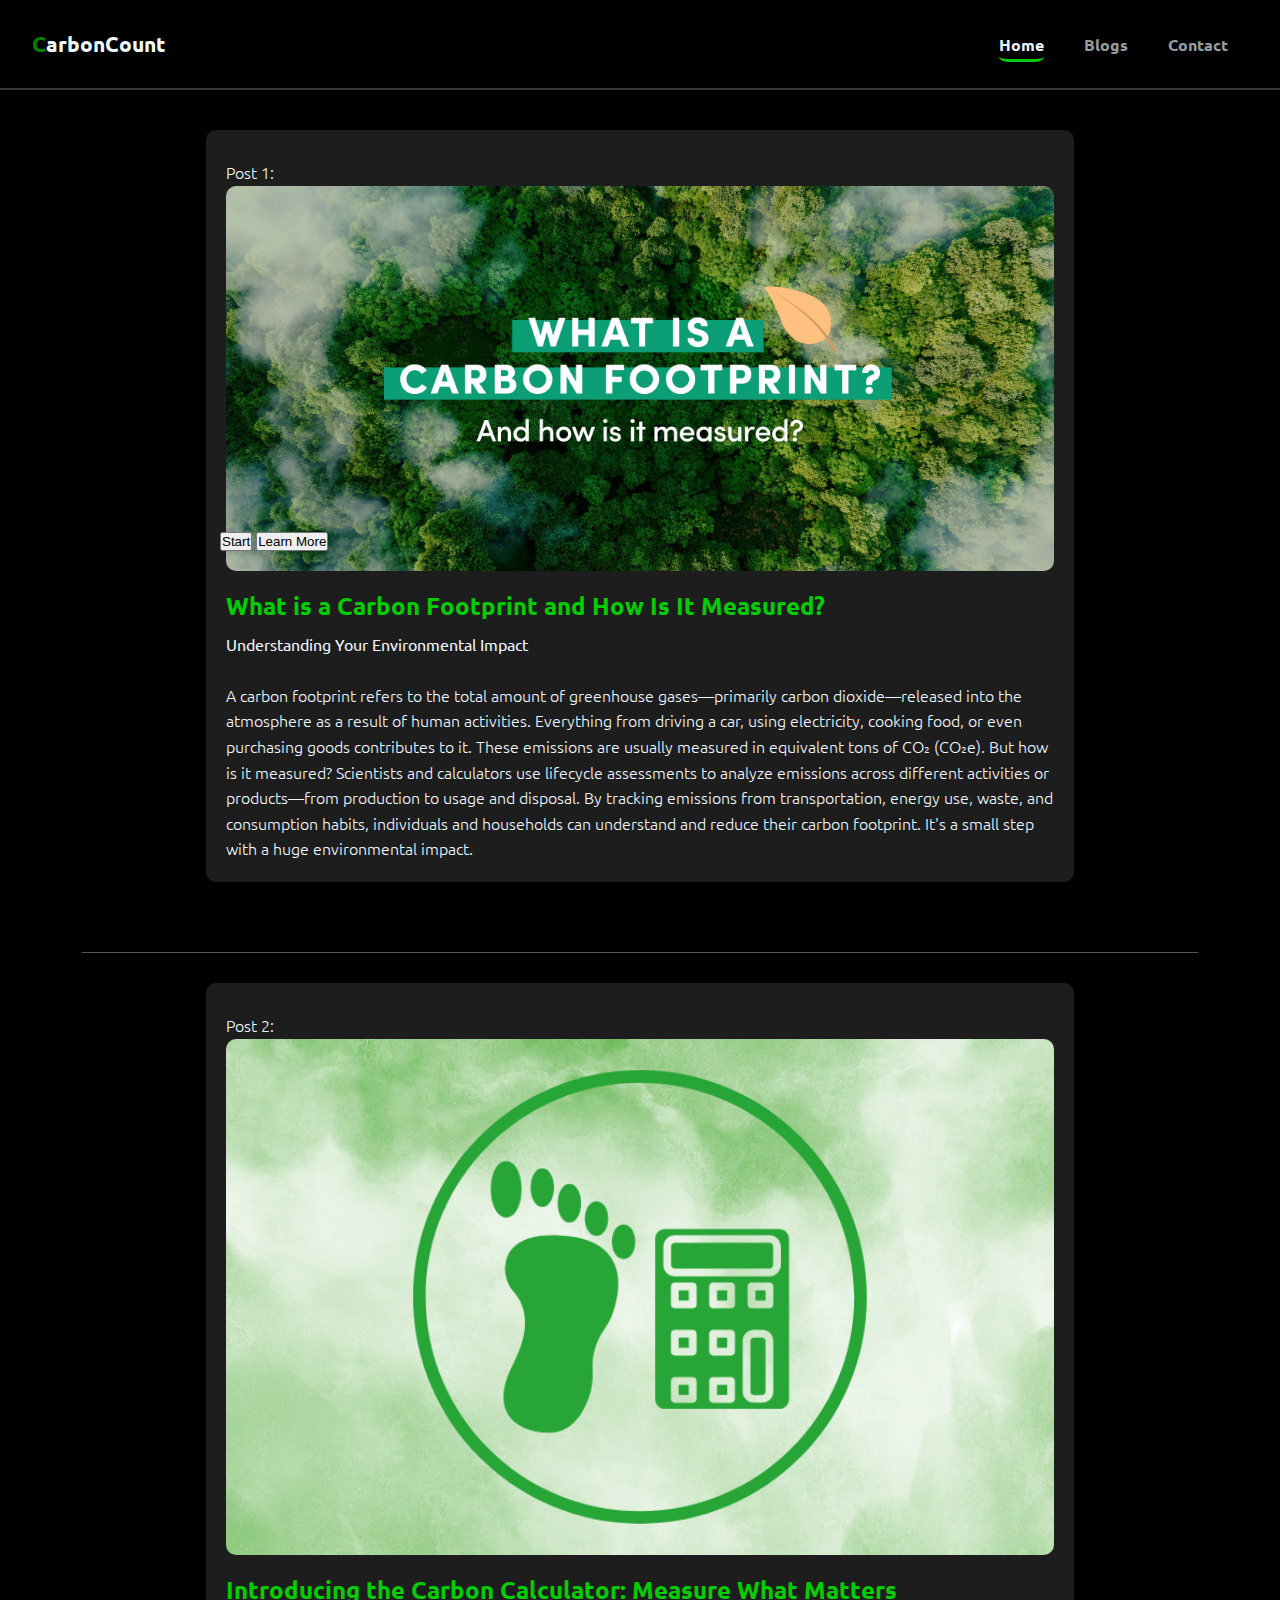
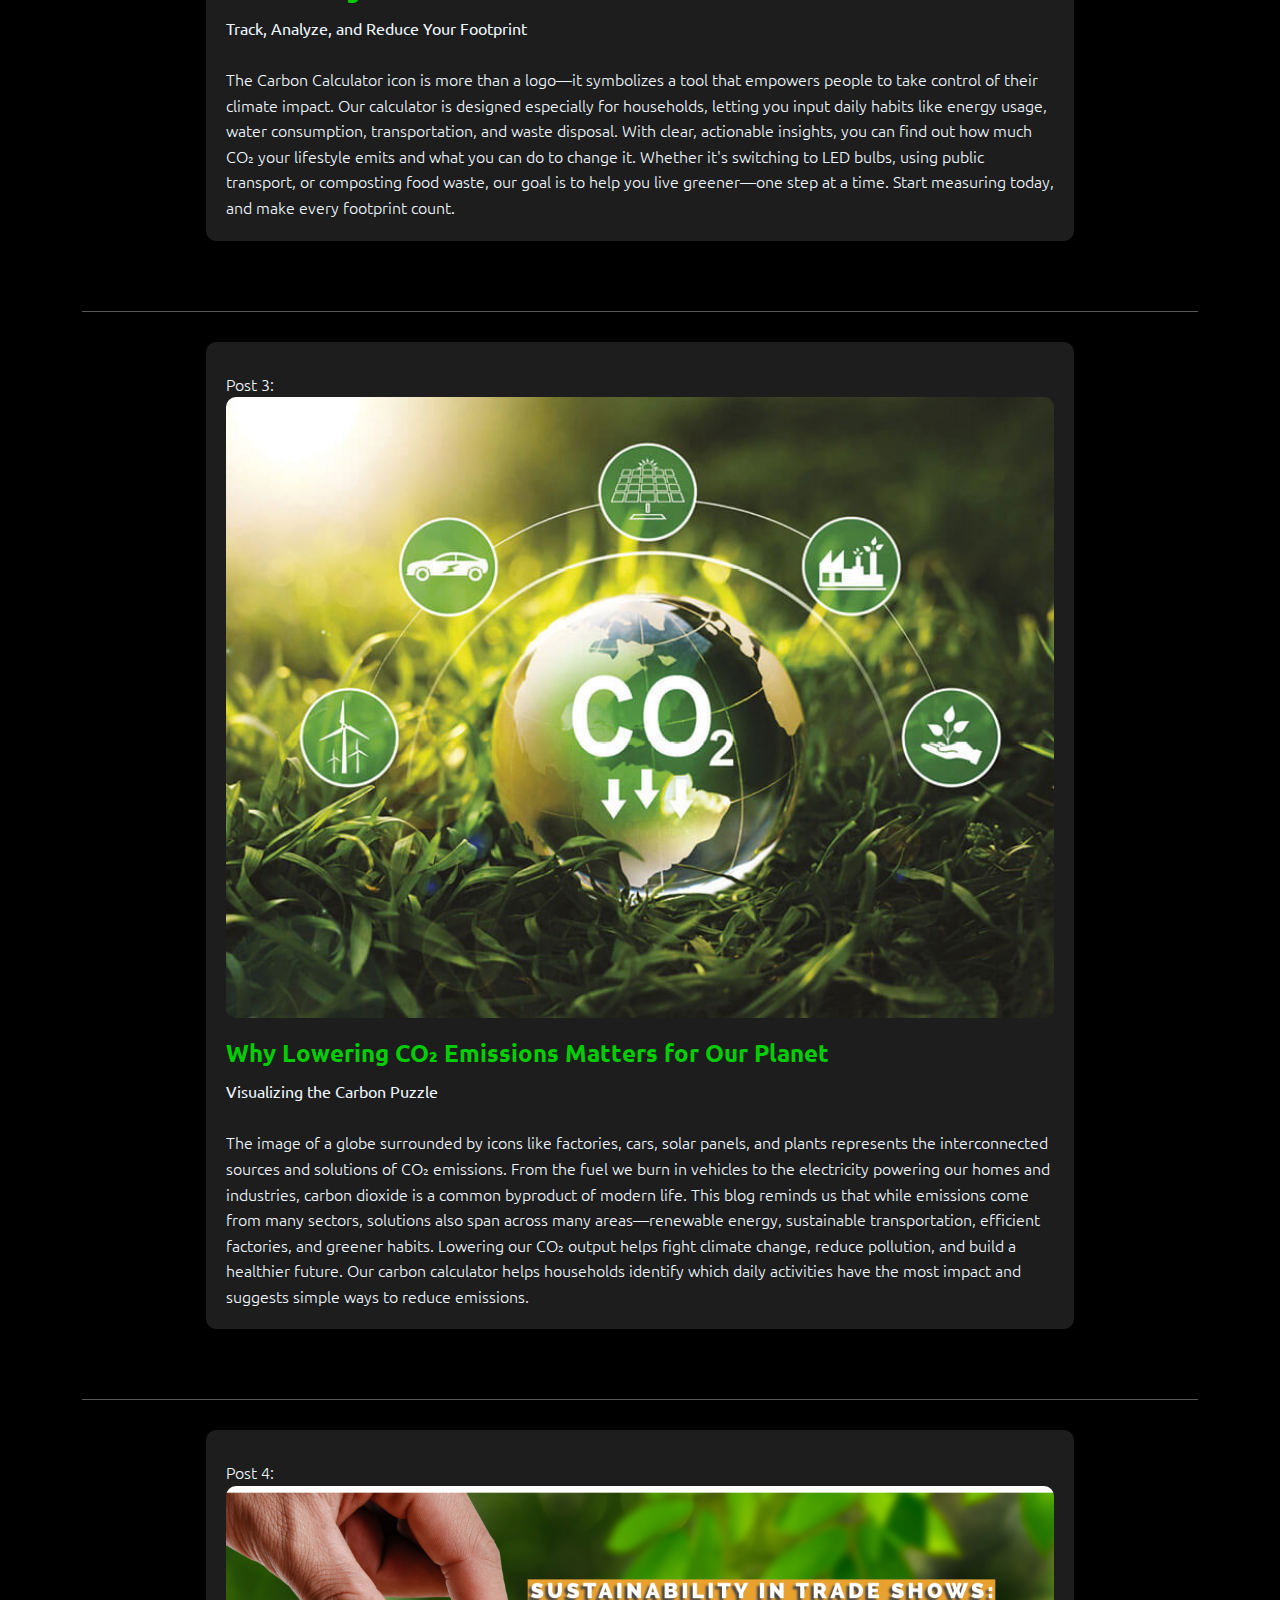
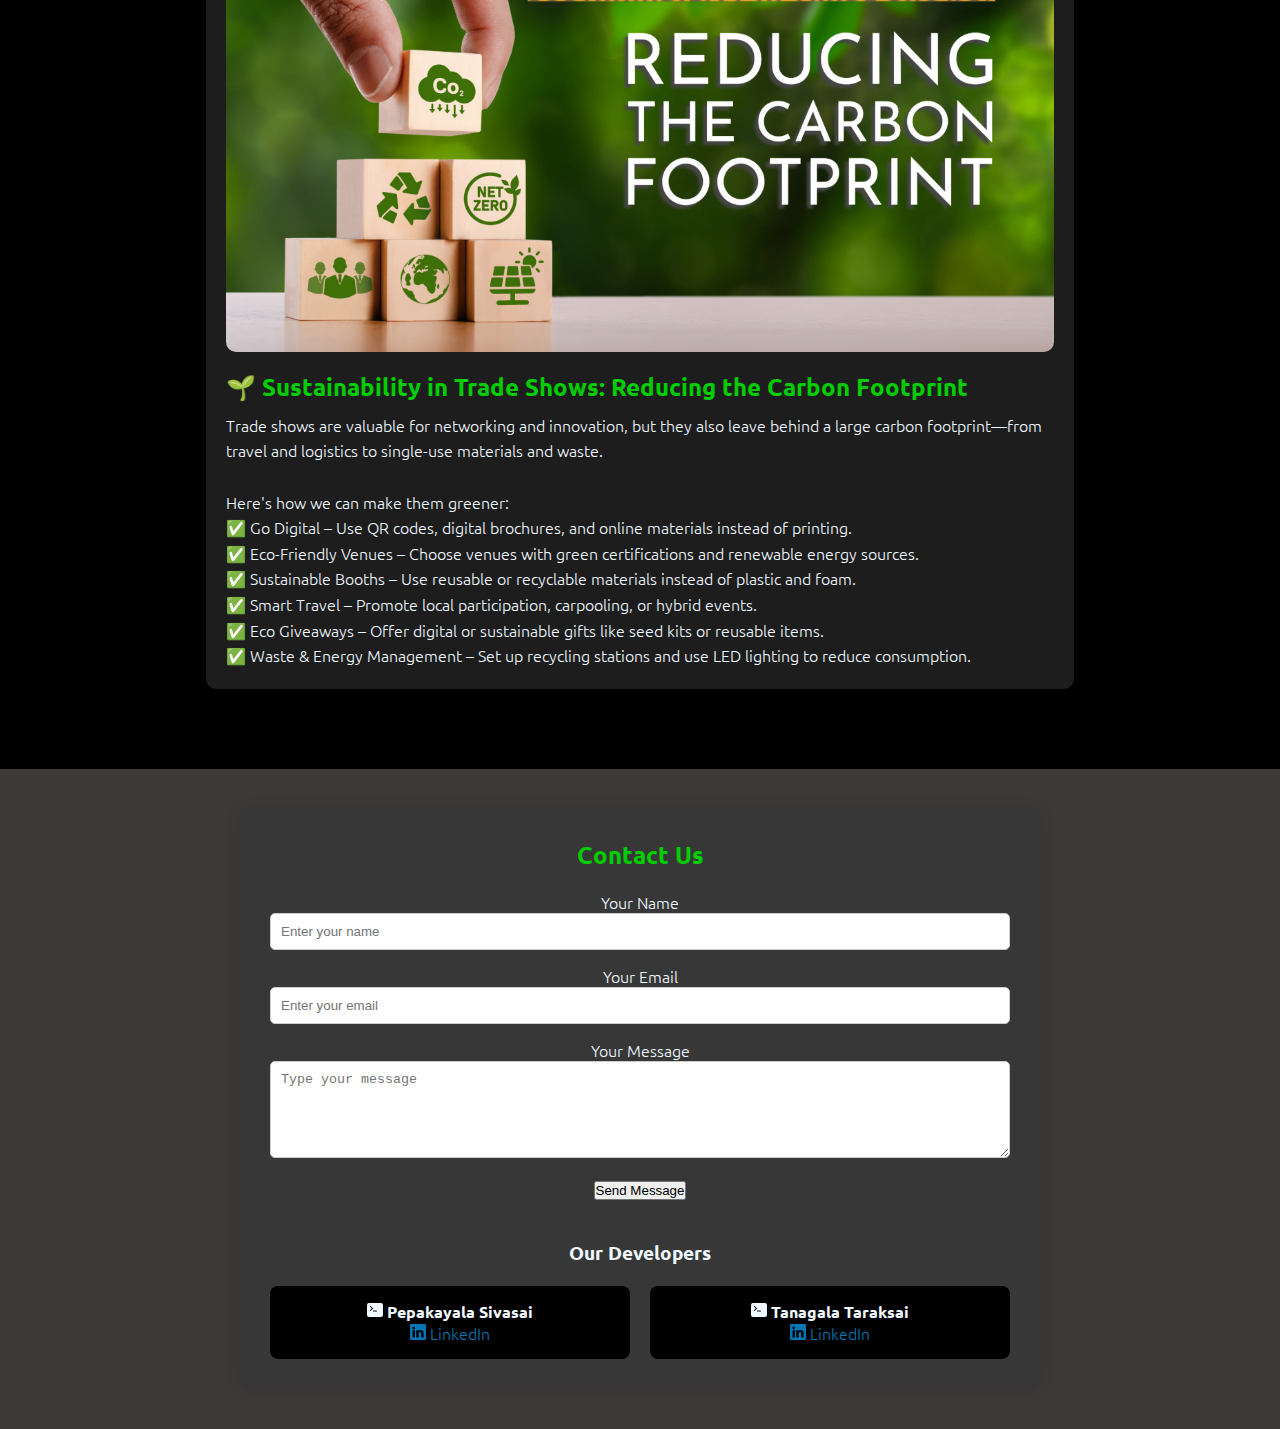
<file: index.html>
<!DOCTYPE html>
<html lang="en">

<head>
    <meta charset="UTF-8" />
    <meta name="viewport" content="width=device-width, initial-scale=1.0" />
    <title>CarbonCount</title>
    <link rel="preconnect" href="https://fonts.googleapis.com">
    <link rel="preconnect" href="https://fonts.gstatic.com" crossorigin>
    <link
        href="https://fonts.googleapis.com/css2?family=Ubuntu:ital,wght@0,300;0,400;0,500;0,700;1,300;1,400;1,500;1,700&display=swap"
        rel="stylesheet">
    <link rel="stylesheet" href="style.css" />
</head>

<body>
    <header>
        <div class="navbar">
            <div class="logo">CarbonCount</div>
            <ul class="navbox">
                <li><a href="#home" class="nav-link active">Home</a></li>
                <li><a href="#blogs" class="nav-link">Blogs</a></li>
                <li><a href="#contact" class="nav-link">Contact</a></li>
            </ul>
        </div>
    </header>

    <div class="container">

        <section class="mainbox" id="home">
            <div class="slider"></div>
            <div class="btns">
                <a href="main2.html"> <button>Start</button></a>
                <a href="#blogs"><button>Learn More </button> </a>
            </div>
        </section>

        <section class="blogpost" id="blogs">
            <div class="blogbox">
                <p>Post 1:</p>
                <img src="imgs/Carbon_Footprint_Blog_Header.jpg" alt="Carbon Blog">
                <h1>What is a Carbon Footprint and How Is It Measured?</h1>
                <p><b>Understanding Your Environmental Impact</b><br><br>
                    A carbon footprint refers to the total amount of greenhouse gases—primarily carbon dioxide—released
                    into
                    the atmosphere as a result of human activities. Everything from driving a car, using electricity,
                    cooking food, or even purchasing goods contributes to it. These emissions are usually measured in
                    equivalent tons of CO₂ (CO₂e).

                    But how is it measured? Scientists and calculators use lifecycle assessments to analyze emissions
                    across
                    different activities or products—from production to usage and disposal. By tracking emissions from
                    transportation, energy use, waste, and consumption habits, individuals and households can understand
                    and
                    reduce their carbon footprint. It's a small step with a huge environmental impact.</p>
            </div>
            <hr />
            <div class="blogbox">
                <p>Post 2:</p>
                <img src="imgs/Carbon-calculator.png" alt="Calculator">
                <h1>Introducing the Carbon Calculator: Measure What Matters</h1>
                <p><b>Track, Analyze, and Reduce Your Footprint</b><br><br>

                    The Carbon Calculator icon is more than a logo—it symbolizes a tool that empowers people to take
                    control
                    of their climate impact. Our calculator is designed especially for households, letting you input
                    daily
                    habits like energy usage, water consumption, transportation, and waste disposal.

                    With clear, actionable insights, you can find out how much CO₂ your lifestyle emits and what you can
                    do
                    to change it. Whether it's switching to LED bulbs, using public transport, or composting food waste,
                    our
                    goal is to help you live greener—one step at a time. Start measuring today, and make every footprint
                    count.
                </p>
            </div>
            <hr />
            <div class="blogbox">
                <p>Post 3:</p>
                <img src="imgs/p84-85_01_800x600.jpeg" alt="CO2 Sources">
                <h1>Why Lowering CO₂ Emissions Matters for Our Planet</h1>
                <p>
                    <b> Visualizing the Carbon Puzzle </b> <br> <br>

                    The image of a globe surrounded by icons like factories, cars, solar panels, and plants represents
                    the
                    interconnected sources and solutions of CO₂ emissions. From the fuel we burn in vehicles to the
                    electricity powering our homes and industries, carbon dioxide is a common byproduct of modern life.

                    This blog reminds us that while emissions come from many sectors, solutions also span across many
                    areas—renewable energy, sustainable transportation, efficient factories, and greener habits.
                    Lowering
                    our CO₂ output helps fight climate change, reduce pollution, and build a healthier future. Our
                    carbon
                    calculator helps households identify which daily activities have the most impact and suggests simple
                    ways to reduce emissions.
                </p>
            </div>
            <hr />
            <div class="blogbox">
                <p>Post 4:</p>
                <img src="imgs/sus-blog-carbon-footprint-banner.png" alt="Sustainability">
                <h1>🌱 Sustainability in Trade Shows: Reducing the Carbon Footprint</h1>
                <p>Trade shows are valuable for networking and innovation, but they also leave behind a large carbon
                    footprint—from travel and logistics to single-use materials and waste. <br> <br>

                    Here's how we can make them greener: <br>
                    ✅ Go Digital – Use QR codes, digital brochures, and online materials instead of printing. <br>

                    ✅ Eco-Friendly Venues – Choose venues with green certifications and renewable energy sources. <br>

                    ✅ Sustainable Booths – Use reusable or recyclable materials instead of plastic and foam. <br>

                    ✅ Smart Travel – Promote local participation, carpooling, or hybrid events. <br>

                    ✅ Eco Giveaways – Offer digital or sustainable gifts like seed kits or reusable items. <br>

                    ✅ Waste & Energy Management – Set up recycling stations and use LED lighting to reduce consumption.
                </p>
            </div>
        </section>

        <section id="contact" style="padding: 40px 20px; background-color: #3d3939;">
            <div class="contactbox"
                style="max-width: 800px; margin: auto; background: rgb(55, 55, 55); padding: 30px; border-radius: 10px; box-shadow: 0 0 15px rgba(0,0,0,0.1);">
                <h2 style="text-align: center; margin-bottom: 20px;">Contact Us</h2>

                <!-- Contact Form -->
                <form action="https://formsubmit.co/sivasaipepakayala07@gmail.com" method="POST">
                    <input type="hidden" name="_captcha" value="false">
                    <input type="hidden" name="_template" value="table">

                    <div style="margin-bottom: 15px;">
                        <label for="name">Your Name</label>
                        <input type="text" id="name" name="name" required placeholder="Enter your name"
                            style="width: 100%; padding: 10px; border-radius: 5px; border: 1px solid #ccc;">
                    </div>

                    <div style="margin-bottom: 15px;">
                        <label for="email">Your Email</label>
                        <input type="email" id="email" name="email" required placeholder="Enter your email"
                            style="width: 100%; padding: 10px; border-radius: 5px; border: 1px solid #ccc;">
                    </div>

                    <div style="margin-bottom: 15px;">
                        <label for="message">Your Message</label>
                        <textarea id="message" name="message" rows="5" required placeholder="Type your message"
                            style="width: 100%; padding: 10px; border-radius: 5px; border: 1px solid #ccc;"></textarea>
                    </div>

                 <button type="submit" id="submitbtn">Send Message</button>
                </form>

                <!-- Developers Section -->
                <div style="margin-top: 40px;">
                    <h3 style="text-align: center;">Our Developers</h3>
                    <div class="dev"
                        style="display: flex; flex-wrap: wrap; justify-content: space-around; gap: 20px; margin-top: 20px;">
                        <!-- Developer 1 -->
                        <div style="flex: 1; min-width: 250px; background: #000000; padding: 15px; border-radius: 8px;">
                            <h4>
                                <svg xmlns="http://www.w3.org/2000/svg" width="16" height="16" fill="currentColor"
                                    class="bi bi-terminal-fill" viewBox="0 0 16 16">
                                    <path
                                        d="M0 3a2 2 0 0 1 2-2h12a2 2 0 0 1 2 2v10a2 2 0 0 1-2 2H2a2 2 0 0 1-2-2zm9.5 5.5h-3a.5.5 0 0 0 0 1h3a.5.5 0 0 0 0-1m-6.354-.354a.5.5 0 1 0 .708.708l2-2a.5.5 0 0 0 0-.708l-2-2a.5.5 0 1 0-.708.708L4.793 6.5z" />
                                </svg>
                                Pepakayala Sivasai
                            </h4>
                            <p>
                                <a href="https://www.linkedin.com/in/psivasai" target="_blank"
                                    style="color: #0077b5; text-decoration: none;">
                                    <svg xmlns="http://www.w3.org/2000/svg" width="16" height="16" fill="currentColor"
                                        class="bi bi-linkedin" viewBox="0 0 16 16">
                                        <path d="M0 1.146C0 .513.526 0 1.175 0h13.65C15.474 0 16 
                .513 16 1.146v13.708c0 .633-.526 
                1.146-1.175 1.146H1.175C.526 16 0 
                15.487 0 14.854zm4.943 
                12.248V6.169H2.542v7.225zm-1.2-8.212c.837 
                0 1.358-.554 
                1.358-1.248-.015-.709-.52-1.248-1.342-1.248S2.4 
                3.226 2.4 
                3.934c0 .694.521 1.248 1.327 
                1.248zm4.908 
                8.212V9.359c0-.216.016-.432.08-.586.173-.431.568-.878 
                1.232-.878.869 0 1.216.662 1.216 
                1.634v3.865h2.401V9.25c0-2.22-1.184-3.252-2.764-3.252-1.274 
                0-1.845.7-2.165 
                1.193v.025h-.016l.016-.025V6.169h-2.4c.03.678 
                0 7.225 0 7.225z" />
                                    </svg> LinkedIn
                                </a>
                            </p>
                        </div>

                        <!-- Developer 2 -->
                        <div style="flex: 1; min-width: 250px; background: #000000; padding: 15px; border-radius: 8px;">
                            <h4>
                                <svg xmlns="http://www.w3.org/2000/svg" width="16" height="16" fill="currentColor"
                                    class="bi bi-terminal-fill" viewBox="0 0 16 16">
                                    <path d="M0 3a2 2 0 0 1 2-2h12a2 2 0 0 1 
              2 2v10a2 2 0 0 1-2 2H2a2 2 0 0 
              1-2-2zm9.5 5.5h-3a.5.5 0 0 0 
              0 1h3a.5.5 0 0 0 0-1m-6.354-.354a.5.5 
              0 1 0 .708.708l2-2a.5.5 0 0 0 
              0-.708l-2-2a.5.5 0 1 0-.708.708L4.793 
              6.5z" />
                                </svg>
                                Tanagala Taraksai
                            </h4>
                            <!-- Add LinkedIn if available -->
                              <p>
                                <a href="https://www.linkedin.com/in/tanagalataraksai/ " target="_blank"
                                    style="color: #0077b5; text-decoration: none;">
                                    <svg xmlns="http://www.w3.org/2000/svg" width="16" height="16" fill="currentColor"
                                        class="bi bi-linkedin" viewBox="0 0 16 16">
                                        <path d="M0 1.146C0 .513.526 0 1.175 0h13.65C15.474 0 16 
                .513 16 1.146v13.708c0 .633-.526 
                1.146-1.175 1.146H1.175C.526 16 0 
                15.487 0 14.854zm4.943 
                12.248V6.169H2.542v7.225zm-1.2-8.212c.837 
                0 1.358-.554 
                1.358-1.248-.015-.709-.52-1.248-1.342-1.248S2.4 
                3.226 2.4 
                3.934c0 .694.521 1.248 1.327 
                1.248zm4.908 
                8.212V9.359c0-.216.016-.432.08-.586.173-.431.568-.878 
                1.232-.878.869 0 1.216.662 1.216 
                1.634v3.865h2.401V9.25c0-2.22-1.184-3.252-2.764-3.252-1.274 
                0-1.845.7-2.165 
                1.193v.025h-.016l.016-.025V6.169h-2.4c.03.678 
                0 7.225 0 7.225z" />
                                    </svg> LinkedIn
                                </a>
                            </p>
                        </div>
                    </div>
                </div>
            </div>
        </section>

    </div>

    <script>
        const navLinks = document.querySelectorAll('.nav-link');
        navLinks.forEach(link => {
            link.addEventListener('click', function () {
                navLinks.forEach(item => item.classList.remove('active'));
                this.classList.add('active');
            });
        });
    </script>
</body>

</html>
</file>
<file: style.css>
* {
  margin: 0;
  padding: 0;
  box-sizing: border-box;
}

html {
  scroll-behavior: smooth;
}

body {
  background-color: #000;
  color: aliceblue;
  font-family: "Ubuntu", sans-serif;
  font-weight: 300;
  font-style: normal;
  padding-top: 10vh;
  scroll-behavior: smooth;
}

header {
  height: 10vh;
  width: 100%;
  position: fixed;
  top: 0;
  background-color: #000;
  border-bottom: 2px solid rgba(255, 255, 255, 0.2);
  z-index: 999;
}

.navbar {
  display: flex;
  align-items: center;
  height: 100%;
}

.logo {
  margin-left: 2rem;
  font-weight: bold;
  font-size: 1.3rem;
}

.logo::first-letter {
  color: green;
  font-size: 1.4rem;
}

.navbox {
  display: flex;
  margin-left: auto;
  margin-right: 2rem;
}

.navbox li {
  list-style: none;
  margin: 0 20px;
}

.navbox li a {
  text-decoration: none;
  color: rgba(240, 248, 255, 0.63);
  font-family: "Ubuntu", sans-serif;
  font-weight: 900;
  font-size: 1rem;
  padding-bottom: 4px;
  transition: 0.3s;
}

.navbox li a:hover,
.navbox li a.active {
  border-bottom: 3px solid rgb(9, 202, 9);
  border-radius: 20%;
  color: rgba(240, 248, 255, 0.99);
}

.container {
  display: flex;
  flex-direction: column;
}

.mainbox {
  scroll-margin-top: 10vh;
  width: 100%;
  display: flex;
  flex-direction: column;
}

.slider {
  width: 100%;
}

.bannerimg {
  width: 100%;
  height: auto;
  max-height: 800px;
  object-fit: contain;
  display: block;
}

/* Buttons */
.btns {
  position: absolute;
  top: 508px;
  left: 220px;
  text-align: center;
  margin: 20px 0;
}

.cbtn {
  background-color: transparent;
  padding: 10px 25px;
  color: aliceblue;
  border: 3px outset green;
  cursor: pointer;
  margin: 0 10px;
  border-radius: 19px;
  transition: all 0.3s ease;
}

.cbtn:hover {
  transform: translateY(-3px);
  border: 3px inset green;
  box-shadow: 0 0 10px rgba(0, 128, 0, 0.442);
}

.cbtn a {
  color: aliceblue;
  text-decoration: none;
}

/* Blogs */
.blogpost {
  scroll-margin-top: 10vh;
  padding: 40px 20px;
  display: flex;
  flex-direction: column;
  align-items: center;
}

.blogbox {
  background-color: #1d1d1d;
  width: 70%;
  margin-bottom: 40px;
  padding: 20px;
  border-radius: 10px;
  transition: transform 0.3s;
}

.blogbox:hover {
  transform: scale(1.03);
}

.blogbox img {
  width: 100%;
  height: auto;
  border-radius: 10px;
}

.blogbox h1 {
  font-size: 24px;
  color: #03cc03;
  margin-top: 15px;
}

.blogbox p {
  font-size: 16px;
  margin-top: 10px;
  line-height: 1.6;
}

hr {
  width: 90%;
  border: none;
  border-top: 1px solid #555;
  margin: 30px 0;
}

/* Contact */
#contact {
  scroll-margin-top: 10vh;
  padding: 60px 20px;
  background-color: #111;
  text-align: center;
}

#contact h2 {
  font-size: 24px;
  margin-bottom: 10px;
  color: lightgreen;
  color: #03cc03;
}

#contact p {
  font-size: 16px;
  color: lightgray;
}

.blogpost > h1 {
  /* background-color: darkgreen; */
  color: #03cc03;
  text-align: center;
  padding: 10px;
  margin-bottom: 20px;
}

/* Burger menu */
.burgermenu {
  position: absolute;
  right: 5px;
  top: 22px;
  cursor: pointer;
  display: none;
}

#close {
  display: none;
}
h1{
  color:#03cc03;
}


@media (max-width: 1024px) {
  .cbtn {
    padding: 8px 20px;
    font-size: 14px;
  }

  .blogbox h1 {
    font-size: 20px;
  }

  .blogbox p {
    font-size: 14px;
  }

  #contact h2 {
    font-size: 20px;
  }
}

@media (max-width: 769px) {
  .burgermenu {
    display: block;
  }

  .navbox {
    display: none;
    flex-direction: column;
    position: absolute;
    top: 60px;
    right: -29px;
    background-color: rgba(3, 3, 3, 0.722);
    /* border: 2px solid green; */
    padding: 10px 289px;
  }

  .navbox li {
    margin: 10px 0;
  }

  .blogbox {
    width: 95%;
  }

  .btns {
    position: relative;
    left: auto;
    top: auto;
    margin: 20px auto;
    display: flex;
    flex-direction: column;
    align-items: center;
    gap: 10px;
  }

  .cbtn {
    width: 180px;
  }
}

@media (max-width: 620px) {
  .mainbox {
    height: auto;
  }

  .bannerimg {
    max-height: 250px;
    object-fit: contain;
  }

  .btns {
    position: relative;
    left: auto;
    top: auto;
    margin: 20px auto;
    display: flex;
    flex-direction: column;
    align-items: center;
    gap: 10px;
  }

  .cbtn {
    width: 160px;
    font-size: 14px;
    padding: 10px;
  }

  .logo {
    font-size: 1rem;
  }

  .blogbox {
    width: 95%;
    padding: 15px;
  }

  .blogbox h1 {
    font-size: 18px;
  }

  .blogbox p {
    font-size: 14px;
  }

  .contactbox {
    padding: 20px !important;
  }

  .contactbox input,
  .contactbox textarea {
    padding: 8px !important;
    font-size: 14px;
  }

  .dev {
    flex-direction: column !important;
    align-items: center;
  }

  .dev>div {
    width: 100%;
    text-align: center;
  }
}

@media (min-width: 768px) and (max-width: 1024px) {
  .btns {
    position: relative;
    top: auto;
    left: auto;
    display: flex;
    justify-content: center;
    margin-top: 20px;
  }

  .bannerimg {
    height: auto;
    background-size: contain;
    background-position: center;
  }
}
</file>
